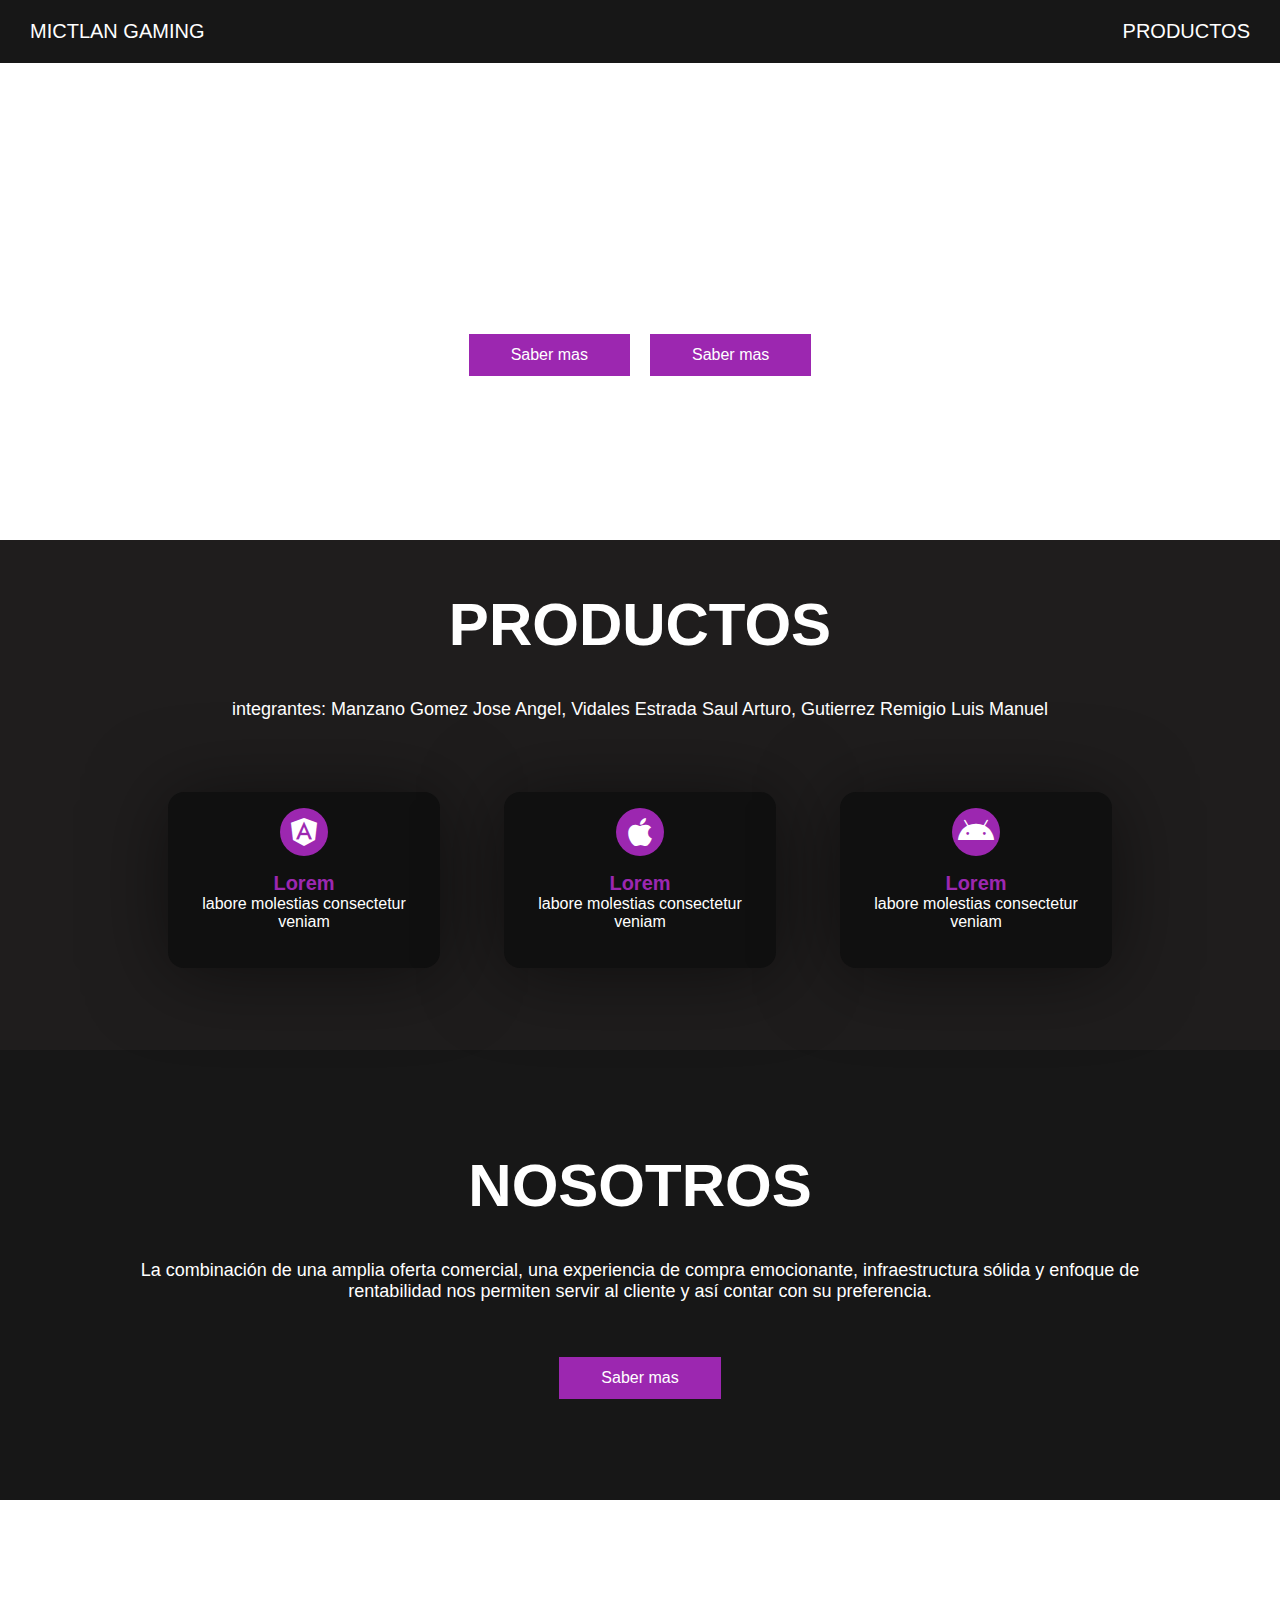
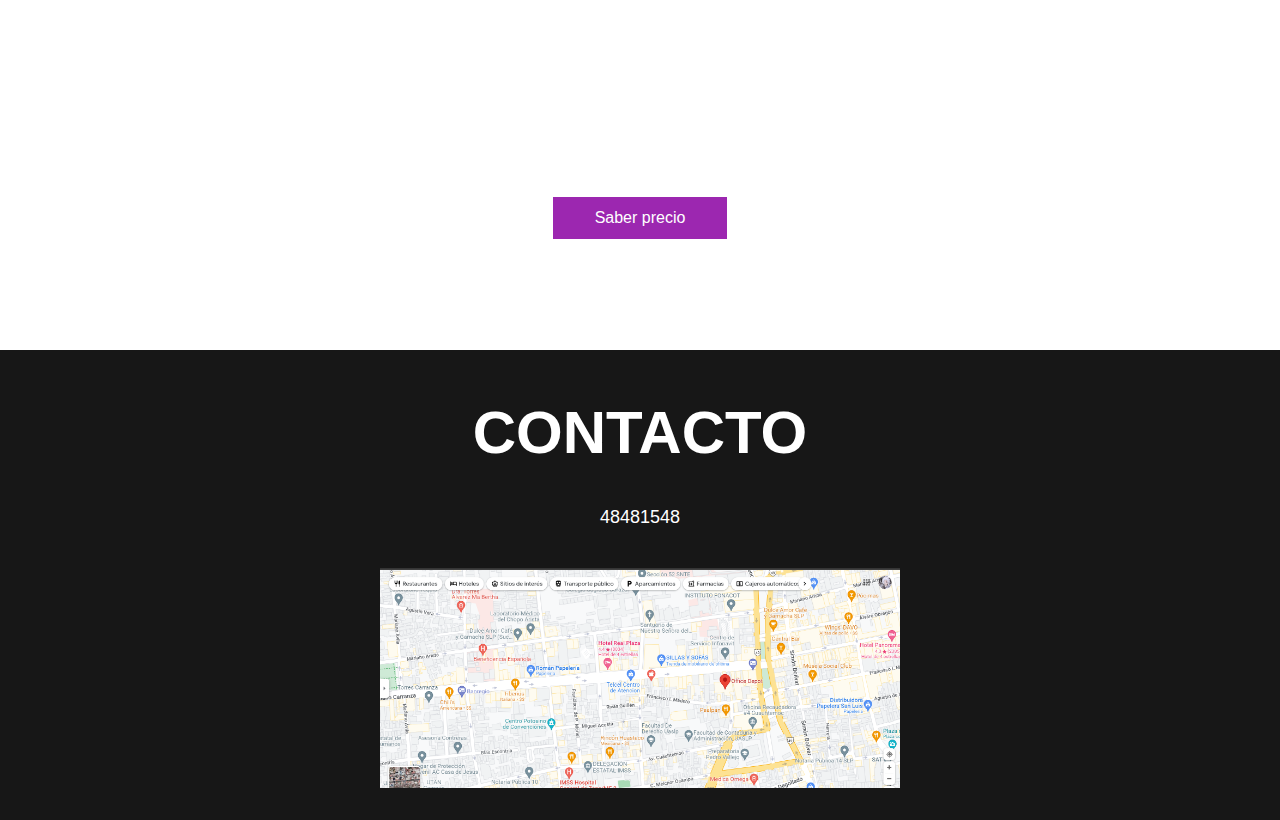
<file: index.html>
<!DOCTYPE html>
<html lang="en">
<head>
    <meta charset="UTF-8">
    <meta http-equiv="X-UA-Compatible" content="IE=edge">
    <meta name="viewport" content="width=device-width, initial-scale=1.0">
    <link rel="stylesheet" href="https://cdnjs.cloudflare.com/ajax/libs/font-awesome/5.15.1/css/all.min.css">
    <link rel="stylesheet" href="css/style.css">
    <title>Pagina web basica</title>

</head>
<body>
    <div class="head">

        <div class="logo">
            <a href="in.html">Mictlan Gaming</a>

        </div>

        <nav class="navbar">
            <a href="in.html">Productos</a>
        </nav>

    </div>

    <header class="content header">
        <h2 class="title">Inicio</h2>
        <p>
            integrantes:
        Manzano Gomez Jose Angel,
        Vidales Estrada Saul Arturo,
        Gutierrez Remigio Luis Manuel</p>

        <div class="btn-home">
            <a href="in.html" class="btn">Saber mas</a>
            <a href="https://www.youtube.com/watch?v=IYhCB1r6UCo&t=1s" class="btn">Saber mas</a>
        </div>
    </header>

    <section class="content sau">

        <h2 class="title">Productos</h2>
        <p>   integrantes:
        Manzano Gomez Jose Angel,
        Vidales Estrada Saul Arturo,
        Gutierrez Remigio Luis Manuel</p>
        
        <div class="box-container">

            <div class="box">
                <i class="fab fa-angular"></i>
                <h3>Lorem</h3>
                <p>labore molestias consectetur veniam</p>
            </div>
            <div class="box">
                <i class="fab fa-apple"></i>
                <h3>Lorem</h3>
                <p>labore molestias consectetur veniam</p>
            </div>
            <div class="box">
                <i class="fab fa-android"></i>
                <h3>Lorem</h3>
                <p>labore molestias consectetur veniam</p>
            </div>

        </div>

    </section>

    <section class="content about">

        <h2 class="title">Nosotros</h2>
        <p>La combinación de una amplia oferta comercial, una experiencia de compra emocionante, infraestructura sólida y enfoque de rentabilidad nos permiten servir al cliente y así contar con su preferencia.
        </p>

        <a href="https://www.youtube.com/watch?v=IYhCB1r6UCo&t=1s" class="btn">Saber mas</a>

    </section>

    <section class="content price">

        <article class="contain">
            <h2 class="title">Precio</h2>
            <p>las mejores ofertas de verano que puedes tener aprobecha nuestras promociones.
            </p>

            <a href="https://www.youtube.com/watch?v=IYhCB1r6UCo&t=1s" class="btn">Saber precio</a>

        </article>

    </section>

    <section class="content contact">
        <h2 class="title">Contacto</h2>
        <p>48481548</p>
        <figure class="map">
            <img src="IMAGEN/mapa.png" height="220px" width="100%" alt="mapa">
        </figure>
    </section>
    
</body>
</html>
</file>
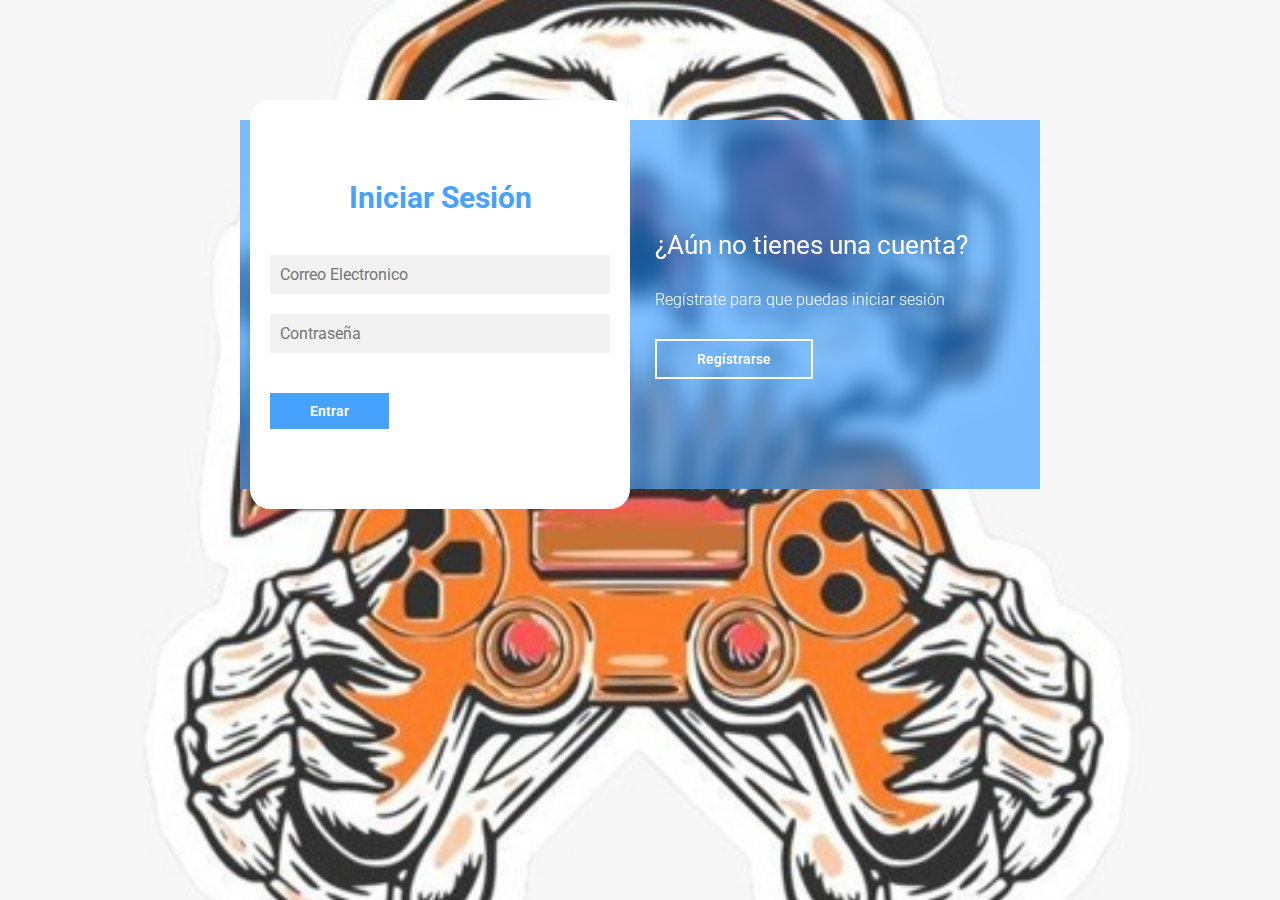
<file: registro.html>
<!DOCTYPE html>
<html lang="en">
<head>
    <meta charset="UTF-8">
    <meta name="viewport" content="width=device-width, initial-scale=1.0">
    <title>Login y Register - MagtimusPro</title>
    
    <link href="https://fonts.googleapis.com/css2?family=Roboto:ital,wght@0,100;0,300;0,400;0,500;0,700;0,900;1,100;1,300;1,400;1,500;1,700;1,900&display=swap" rel="stylesheet">


    <link rel="stylesheet" href="css/mua.css">
</head>
<body>

        <main>

            <div class="contenedor__todo">
                <div class="caja__trasera">
                    <div class="caja__trasera-login">
                        <h3>¿Ya tienes una cuenta?</h3>
                        <p>Inicia sesión para entrar en la página</p>
                        <button id="btn__iniciar-sesion">Iniciar Sesión</button>
                    </div>
                    <div class="caja__trasera-register">
                        <h3>¿Aún no tienes una cuenta?</h3>
                        <p>Regístrate para que puedas iniciar sesión</p>
                        <button id="btn__registrarse">Regístrarse</button>
                    </div>
                </div>

                <!--Formulario de Login y registro-->
                <div class="contenedor__login-register">
                    <!--Login-->
                    <form action="" class="formulario__login">
                        <h2>Iniciar Sesión</h2>
                        <input type="text" placeholder="Correo Electronico">
                        <input type="password" placeholder="Contraseña">
                        <button>Entrar</button>
                    </form>

                    <!--Register-->
                    <form action="" method="POST" class="formulario__register">
                        <h2>Regístrarse</h2>
                        <input type="text" placeholder="Nombre completo" name="nombre_completo">
                        <input type="text" placeholder="Correo Electronico" name="correo">
                        <input type="text" placeholder="Usuario" name="usuario">
                        <input type="password" placeholder="Contraseña" name="contraseña">
                        <button>Regístrarse</button>
                        <link rel="text" type="" href="">
                    </form>
                </div>
            </div>

        </main>

        <script src="js/al.js"></script>
</body>
</html>
</file>
<file: css/style.css>
*{
    margin: 0;
    padding: 0;
    border: 0;
    font-size: 100%;
    vertical-align: baseline;
}

body {
    text-align: center;
    font-family: sans-serif;
}

.head {
    display: flex;
    align-items: center;
    justify-content: space-between;
    height: 63px;
    background: #171717;
    position: fixed;
    width: 100%;
    z-index: 100;
}

.navbar {
    display: flex;
    margin-right: 10px;
}

.logo {
    margin-left: 30px;
}

.logo a {
    text-decoration: none;
    color: #fff;
    text-transform: uppercase;
    font-size: 20px;
}

.navbar a {
    display: block;
    padding: 20px 20px;
    color: #fff;
    text-decoration: none;
    text-transform: uppercase;
    font-size: 20px;
}

.navbar a:hover {
    background: #3f3f3f;
}

.header {
    display: flex;
    justify-content: center;
    align-items: center;

}

.header {
    height: 60vh !important;
    background: url(https://pa1.narvii.com/6467/ffac083e84b61c8ec6e6f9855a07ad0853752758_hq.gif) no-repeat center;
    background-size: cover;
}

.title {
    margin-bottom: 40px;
    font-size: 60px;
    font-weight: 600;
    text-transform: uppercase;
    color: #fff;
}

p {
    margin-bottom: 40px;
    font-size: 18px;
    color: #fff;
    padding: 0 100px;
}

.btn {
    display: inline-block;
    margin-top: 15px;
    padding: 10px 40px;
    border: 2px solid #9c27b0;
    color: #fff;
    text-decoration: none;
    background: #9c27b0;
}

.btn:hover {
    background: none;
    
}

.btn-home {
    display: flex;
}

.btn-home a {
    margin: 0 10px;
}


.content {
    height: 50vh;
    display: flex;
    flex-direction: column;
    justify-content: center;
    align-items: center;
}

.sau {
    padding: 30px;
    background: #1f1d1d
}

.box-container {
    display: flex;
    justify-content: center;
    flex-wrap: wrap;
    text-align: center;

}

.box-container .box {
    height: 11rem;
    width: 17rem;
    background: #101010;
    text-align: center;
    border-radius: 1rem;
    box-shadow: 0 .3rem 5rem rgba(0, 0 , 0, .5);
    margin: 2rem;   
}

.box-container .box i {
    height: 3rem;
    width: 3rem;
    line-height: 3rem;
    text-align: center;
    border-radius: 50%;
    color: #fff;
    background: #9c27b0;
    font-size: 2rem;
    margin: 1rem 0;

}

.box-container .box h3 {
    font-size: 20px;
    color: #9c27b0;

}

.box-container .box p {
    padding: 0 15px;
    font-size: 16px;
}

.about {
    background: #171717;
}

.price {
    background: url(https://pa1.narvii.com/6546/1f7b64f1f0b189861c975805c108f666a1e81454_hq.gif) no-repeat center;
    background-attachment: fixed;
    background-size: cover;
    text-align: center;
}


.contact {
    padding-top: 20px;
    background: #171717;
    padding-bottom: 0;
}


@media (max-width: 768px) {

    .title {
        margin-bottom: 0;
        font-size: 40px;
    }

    .sau {
        height: 100vh;
    }

    .navbar {
        display: none;
    }
   
    
}
</file>
<file: css/mua.css>
*{
    margin: 0;
    padding: 0;
    box-sizing: border-box;
    text-decoration: none;
    font-family: 'Roboto', sans-serif;
}

body{
    background-image: url(../IMAGEN/123.jpg);
    background-size: cover;
    background-repeat: no-repeat;
    background-position: center;
    background-attachment: fixed;
}

main{
    width: 100%;
    padding: 20px;
    margin: auto;
    margin-top: 100px;
}

.contenedor__todo{
    width: 100%;
    max-width: 800px;
    margin: auto;
    position: relative;
}

.caja__trasera{
    width: 100%;
    padding: 10px 20px;
    display: flex;
    justify-content: center;
    -webkit-backdrop-filter: blur(10px);
    backdrop-filter: blur(10px);
    background-color: rgba(0, 128, 255, 0.5);

}

.caja__trasera div{
    margin: 100px 40px;
    color: white;
    transition: all 500ms;
}


.caja__trasera div p,
.caja__trasera button{
    margin-top: 30px;
}

.caja__trasera div h3{
    font-weight: 400;
    font-size: 26px;
}

.caja__trasera div p{
    font-size: 16px;
    font-weight: 300;
}

.caja__trasera button{
    padding: 10px 40px;
    border: 2px solid #fff;
    font-size: 14px;
    background: transparent;
    font-weight: 600;
    cursor: pointer;
    color: white;
    outline: none;
    transition: all 300ms;
}

.caja__trasera button:hover{
    background: #fff;
    color: #46A2FD;
}

/*Formularios*/

.contenedor__login-register{
    display: flex;
    align-items: center;
    width: 100%;
    max-width: 380px;
    position: relative;
    top: -185px;
    left: 10px;

    /*La transicion va despues del codigo JS*/
    transition: left 500ms cubic-bezier(0.175, 0.885, 0.320, 1.275);
}

.contenedor__login-register form{
    width: 100%;
    padding: 80px 20px;
    background: white;
    position: absolute;
    border-radius: 20px;
}

.contenedor__login-register form h2{
    font-size: 30px;
    text-align: center;
    margin-bottom: 20px;
    color: #46A2FD;
}

.contenedor__login-register form input{
    width: 100%;
    margin-top: 20px;
    padding: 10px;
    border: none;
    background: #F2F2F2;
    font-size: 16px;
    outline: none;
}

.contenedor__login-register form button{
    padding: 10px 40px;
    margin-top: 40px;
    border: none;
    font-size: 14px;
    background: #46A2FD;
    font-weight: 600;
    cursor: pointer;
    color: white;
    outline: none;
}




.formulario__login{
    opacity: 1;
    display: block;
}
.formulario__register{
    display: none;
}



@media screen and (max-width: 850px){

    main{
        margin-top: 50px;
    }

    .caja__trasera{
        max-width: 350px;
        height: 300px;
        flex-direction: column;
        margin: auto;
    }

    .caja__trasera div{
        margin: 0px;
        position: absolute;
    }


    /*Formularios*/

    .contenedor__login-register{
        top: -10px;
        left: -5px;
        margin: auto;
    }

    .contenedor__login-register form{
        position: relative;
    }
}
</file>
